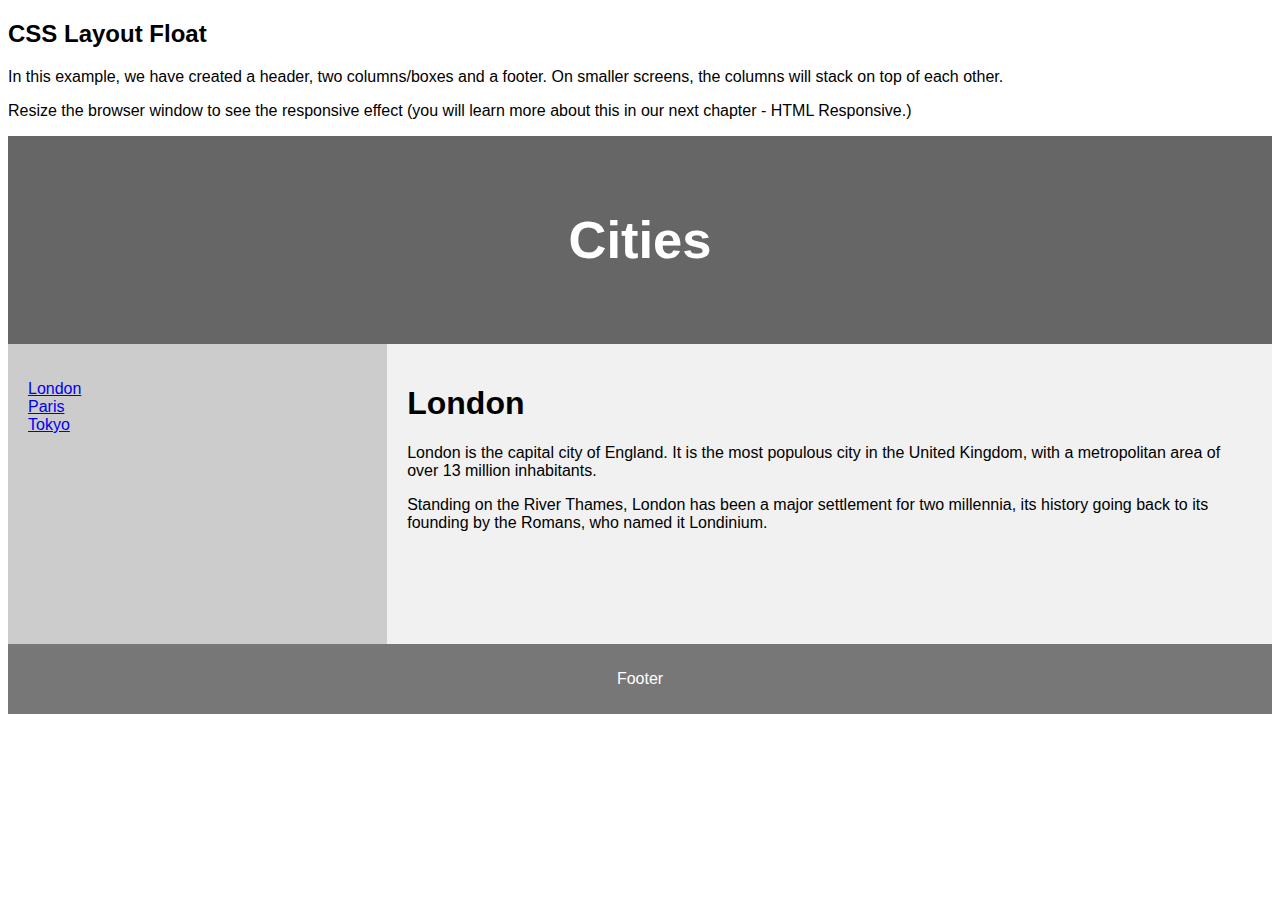
<file: Aula07/index.html>
<!DOCTYPE html>
<html lang="en">
<head>
<title>CSS Template</title>
<meta charset="utf-8">
<meta name="viewport" content="width=device-width, initial-scale=1">
<style>
* {
  box-sizing: border-box;
}

body {
  font-family: Arial, Helvetica, sans-serif;
}

/* Style the header */
header {
  background-color: #666;
  padding: 30px;
  text-align: center;
  font-size: 35px;
  color: white;
}

/* Create two columns/boxes that floats next to each other */
nav {
  float: left;
  width: 30%;
  height: 300px; /* only for demonstration, should be removed */
  background: #ccc;
  padding: 20px;
}

/* Style the list inside the menu */
nav ul {
  list-style-type: none;
  padding: 0;
}

article {
  float: left;
  padding: 20px;
  width: 70%;
  background-color: #f1f1f1;
  height: 300px; /* only for demonstration, should be removed */
}

/* Clear floats after the columns */
section::after {
  content: "";
  display: table;
  clear: both;
}

/* Style the footer */
footer {
  background-color: #777;
  padding: 10px;
  text-align: center;
  color: white;
}

/* Responsive layout - makes the two columns/boxes stack on top of each other instead of next to each other, on small screens */
@media (max-width: 600px) {
  nav, article {
    width: 100%;
    height: auto;
  }
}
</style>
</head>
<body>

<h2>CSS Layout Float</h2>
<p>In this example, we have created a header, two columns/boxes and a footer. On smaller screens, the columns will stack on top of each other.</p>
<p>Resize the browser window to see the responsive effect (you will learn more about this in our next chapter - HTML Responsive.)</p>

<header>
  <h2>Cities</h2>
</header>

<section>
  <nav>
    <ul>
      <li><a href="#">London</a></li>
      <li><a href="#">Paris</a></li>
      <li><a href="#">Tokyo</a></li>
    </ul>
  </nav>
  
  <article>
    <h1>London</h1>
    <p>London is the capital city of England. It is the most populous city in the  United Kingdom, with a metropolitan area of over 13 million inhabitants.</p>
    <p>Standing on the River Thames, London has been a major settlement for two millennia, its history going back to its founding by the Romans, who named it Londinium.</p>
  </article>
</section>

<footer>
  <p>Footer</p>
</footer>

</body>
</html>
</file>
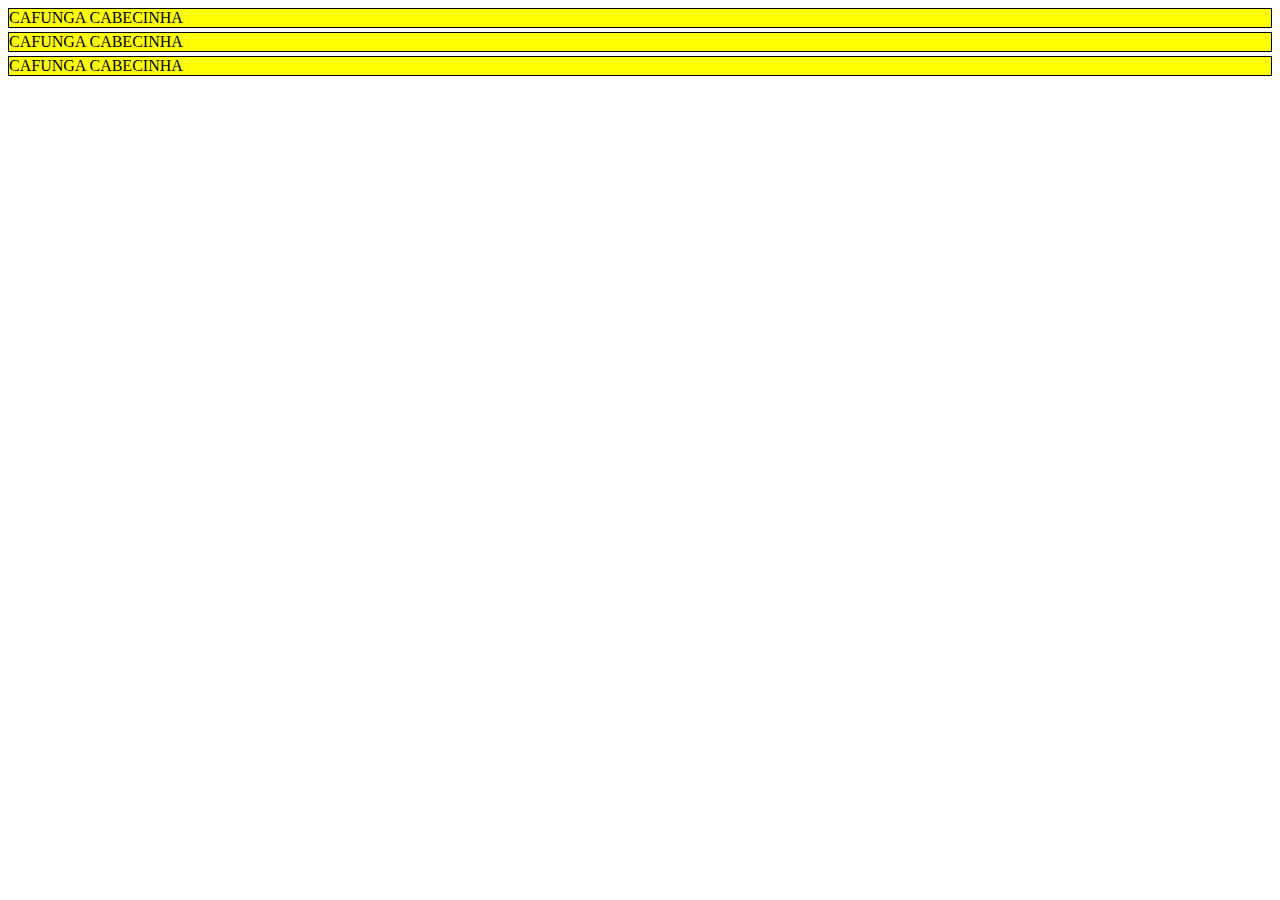
<file: aula09/index.html>
<!DOCTYPE html>
<html lang="en">
<head>
    <meta charset="UTF-8">
    <meta http-equiv="X-UA-Compatible" content="IE=edge">
    <meta name="viewport" content="width=device-width, initial-scale=1.0">
    <title>Document</title>
</head>
    <title>
        Div
    </title>
    <style>
        div {
            border: 1px solid #000;
            margin-bottom: 4px;
            background-color: yellow;
        }
    </style>
<body>
    <div>CAFUNGA CABECINHA</div>
    <div>CAFUNGA CABECINHA</div>
    <div>CAFUNGA CABECINHA</div>
</body>
</html>
</file>
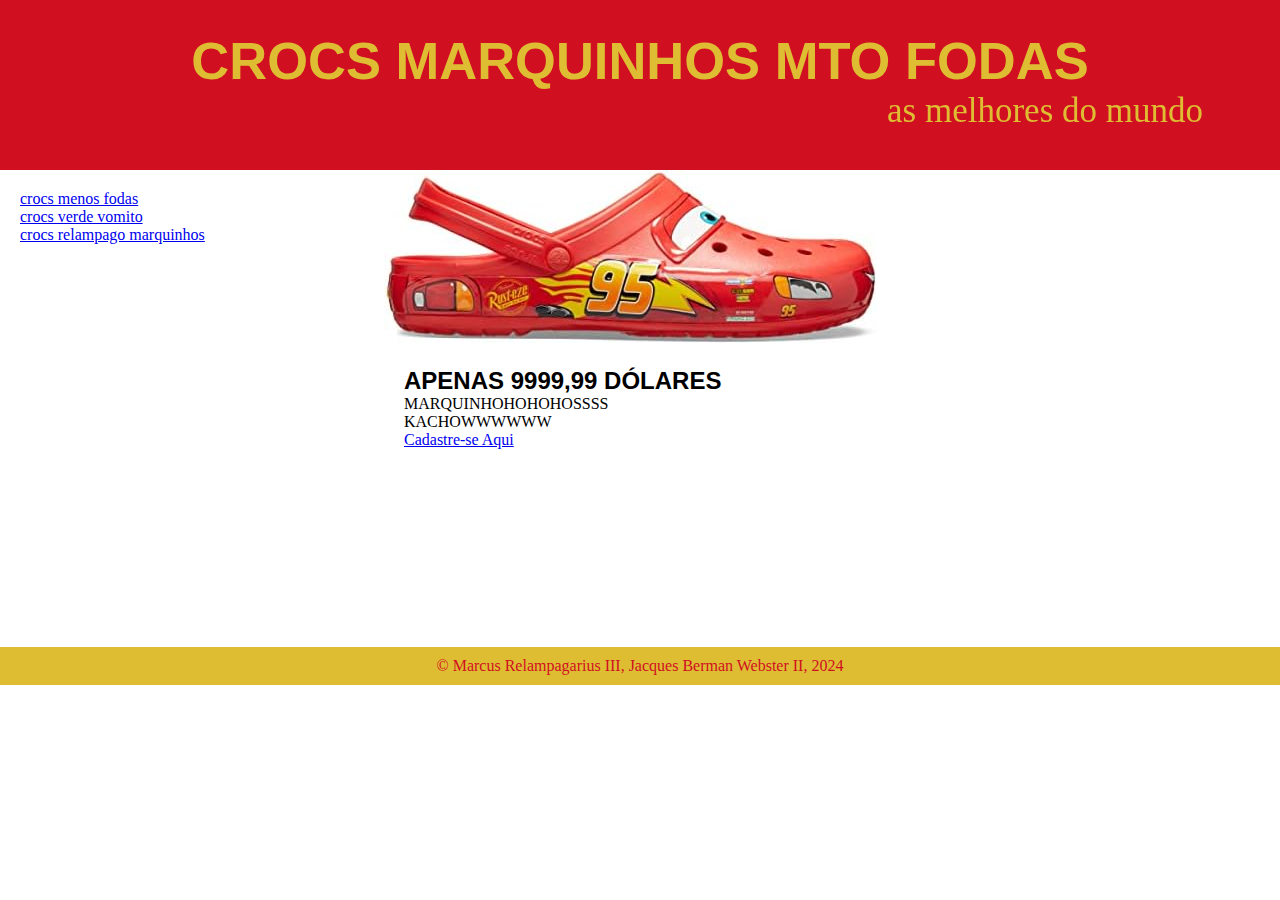
<file: site marquinhos/index.html>
<!DOCTYPE html>
<html lang="en">
    <head>
        <title>Crocs Marcus Relampagarius III X Jaqcues Berman Webster II</title>
        <link rel="stylesheet" href="style/style.css">
        <meta charset="utf-8">
        <meta name="viewport" content="width=device-width, initial-scale=1">
    </head>
    <body>

        <header>
            <h2 class="a">CROCS MARQUINHOS MTO FODAS</h2>
            <marquee behavior="alternate">as melhores do mundo</marquee>
        </header>

        <section>
            <nav>
                <ul>
                    <li>
                        <a
                            href="https://www.crocs.com.br/sandalia-crocs-classic-elevated-minecraft-clog-multi-208472_7356/p">crocs menos fodas</a>
                    </li>
                    <li>
                        <a
                            href="https://www.crocs.com.br/sandalia-crocs-crocband-clog-stuccomelon-11016_4794/p">crocs verde vomito</a>
                    </li>
                    <li>
                        <a
                            href="https://www.crocs.com.br/sandalia-crocs-lights-lightning-mcqueen-clog-red-205759_8939/p">crocs relampago marquinhos</a>
                    </li>
                </ul>
            </nav>
            <img src="img/crocs-mqueen.png" class="minhaimagem">
            <article>
                <h2 class="a">APENAS 9999,99 DÓLARES</h2>
                <p>MARQUINHOHOHOHOSSSS</p>
                <p>KACHOWWWWWW</p>
                <a href="/site marquinhos/form.html">Cadastre-se Aqui</a>
            </article>
        </section>

        <footer>
            <p>© Marcus Relampagarius III, Jacques Berman Webster II, 2024</p>
        </footer>

    </body>
</html>
</file>
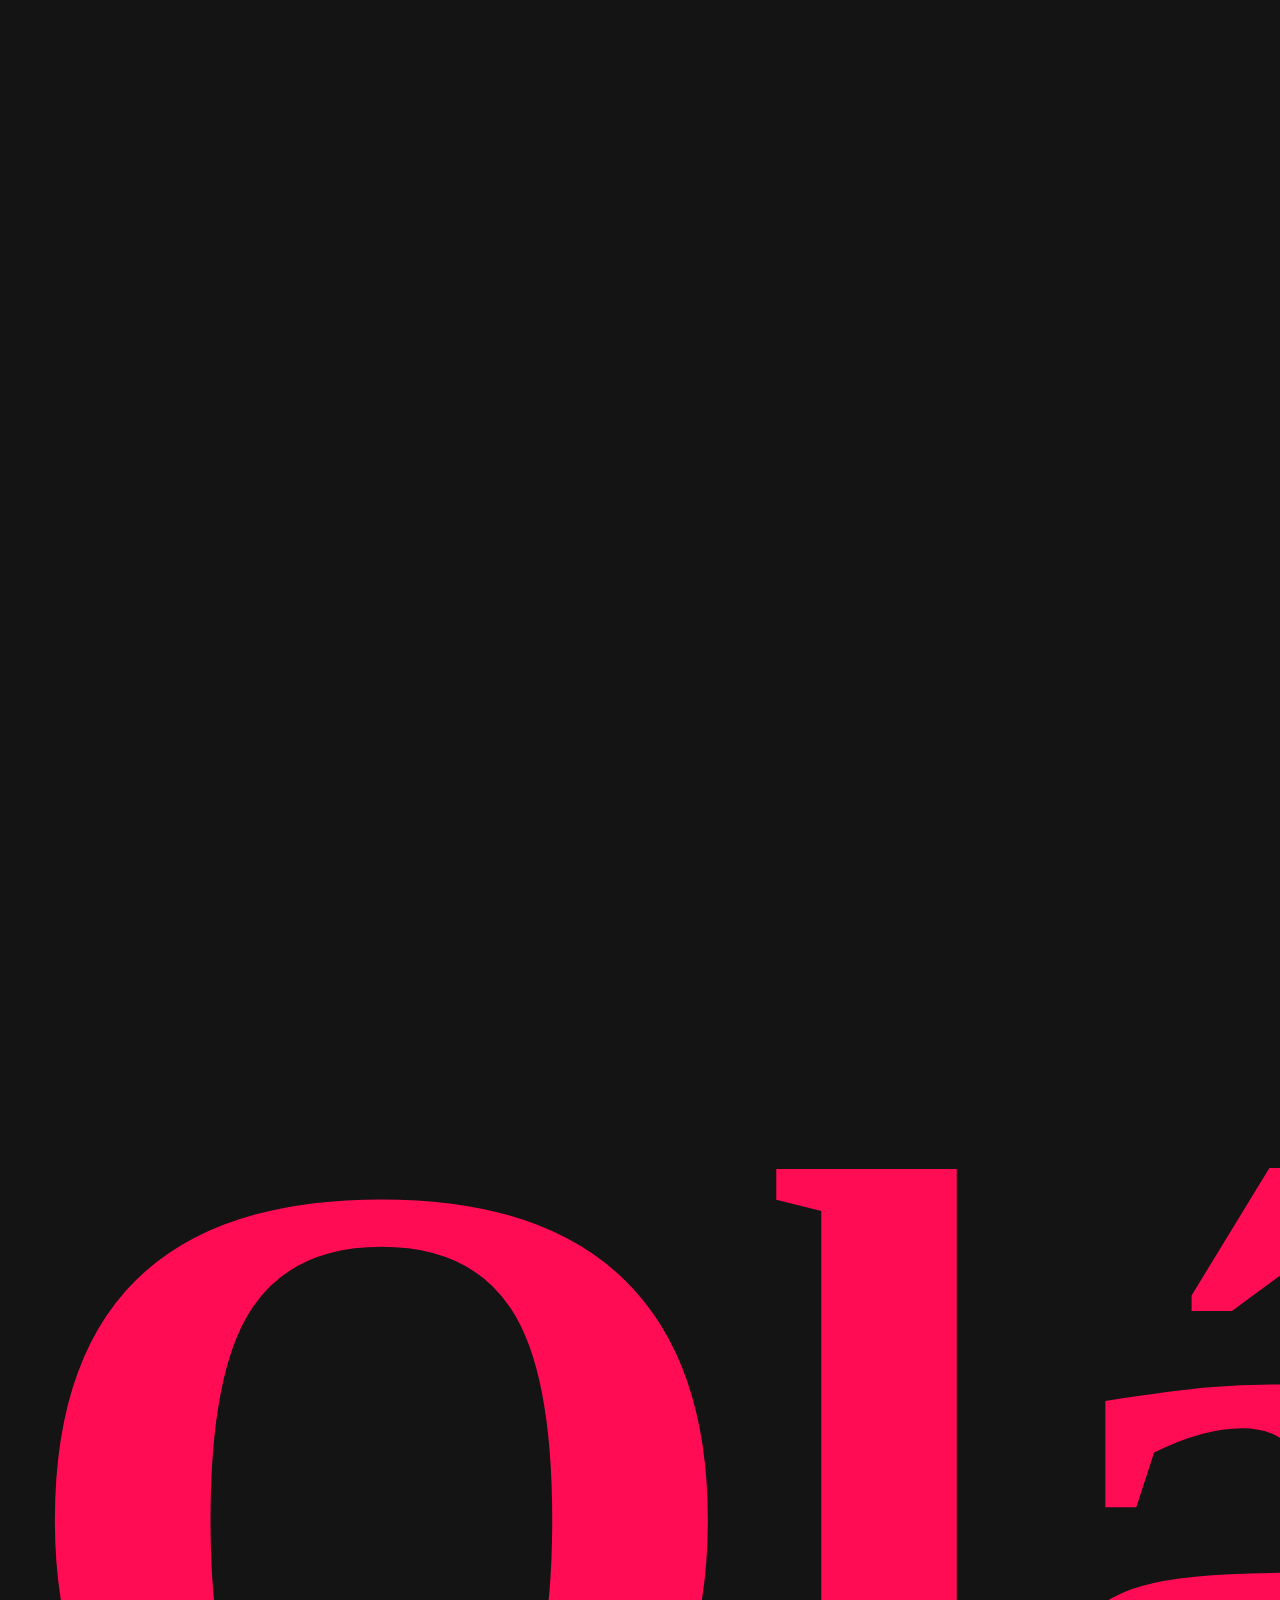
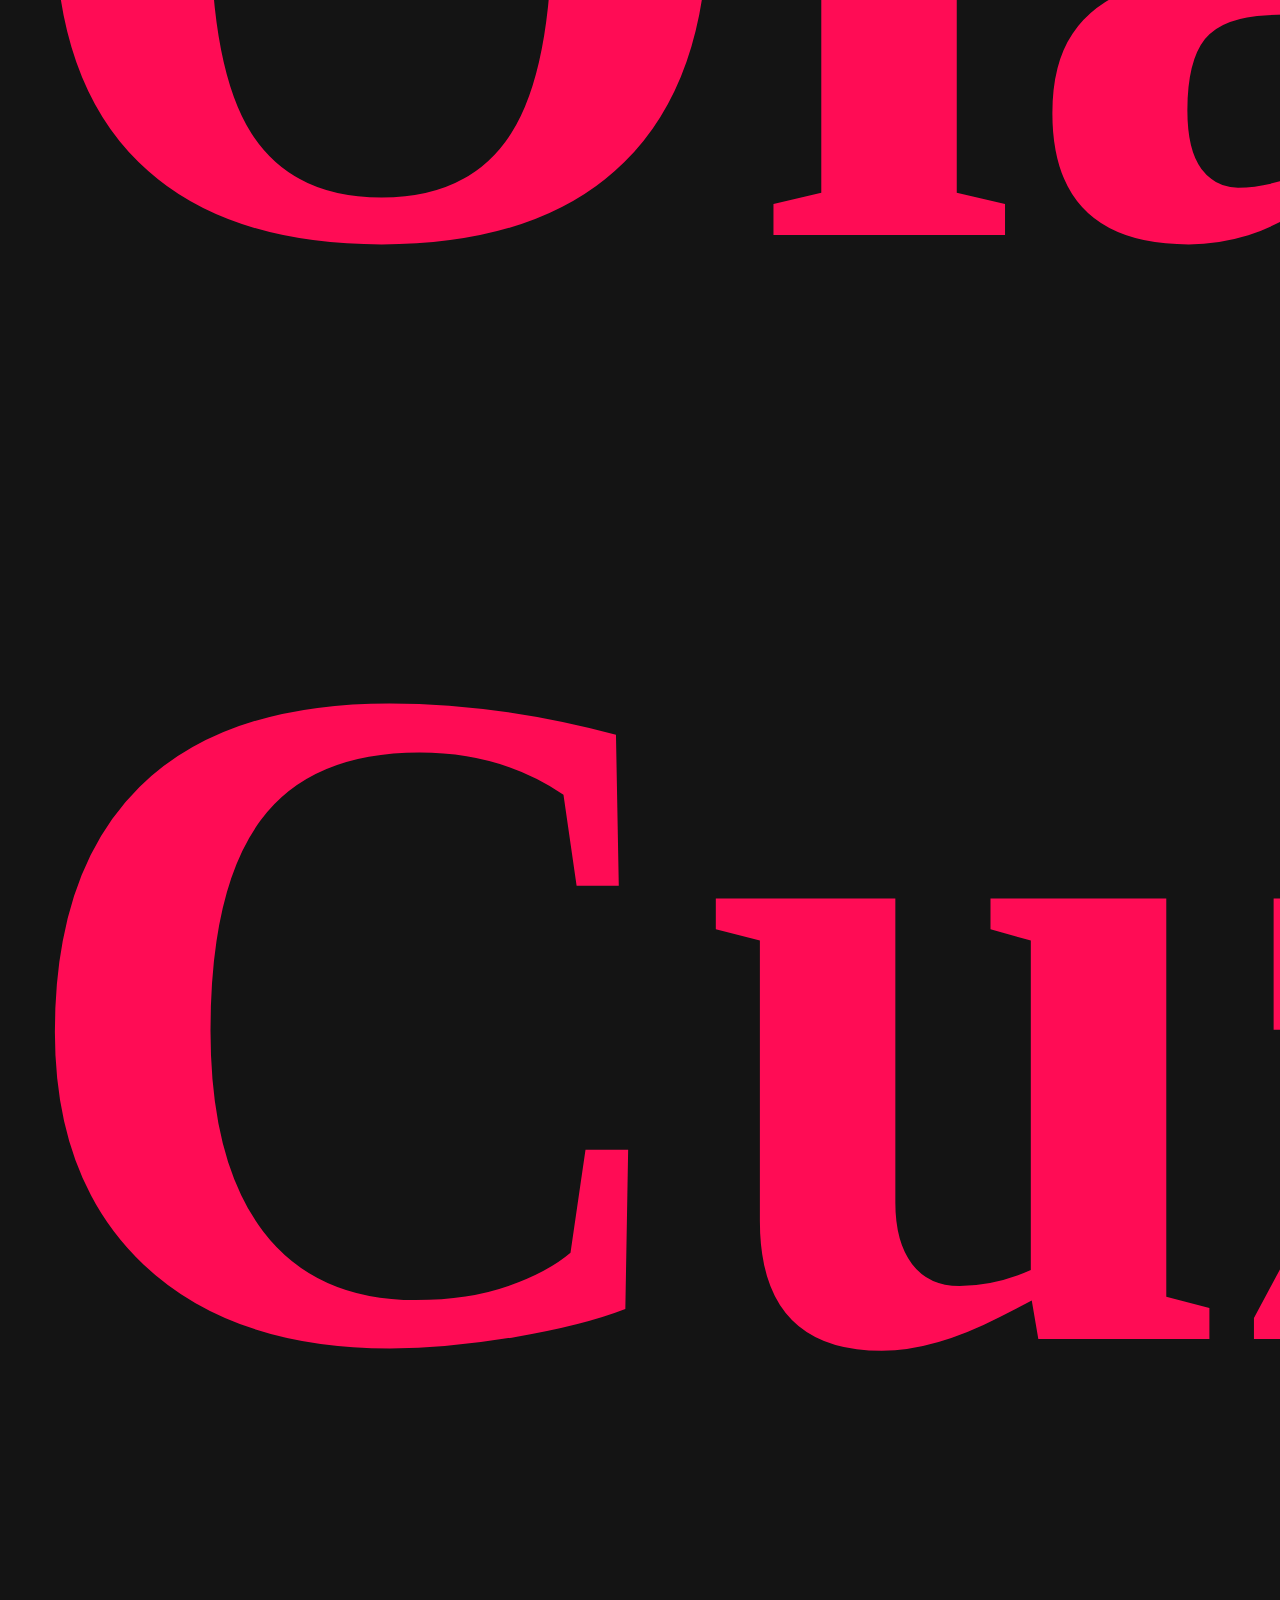
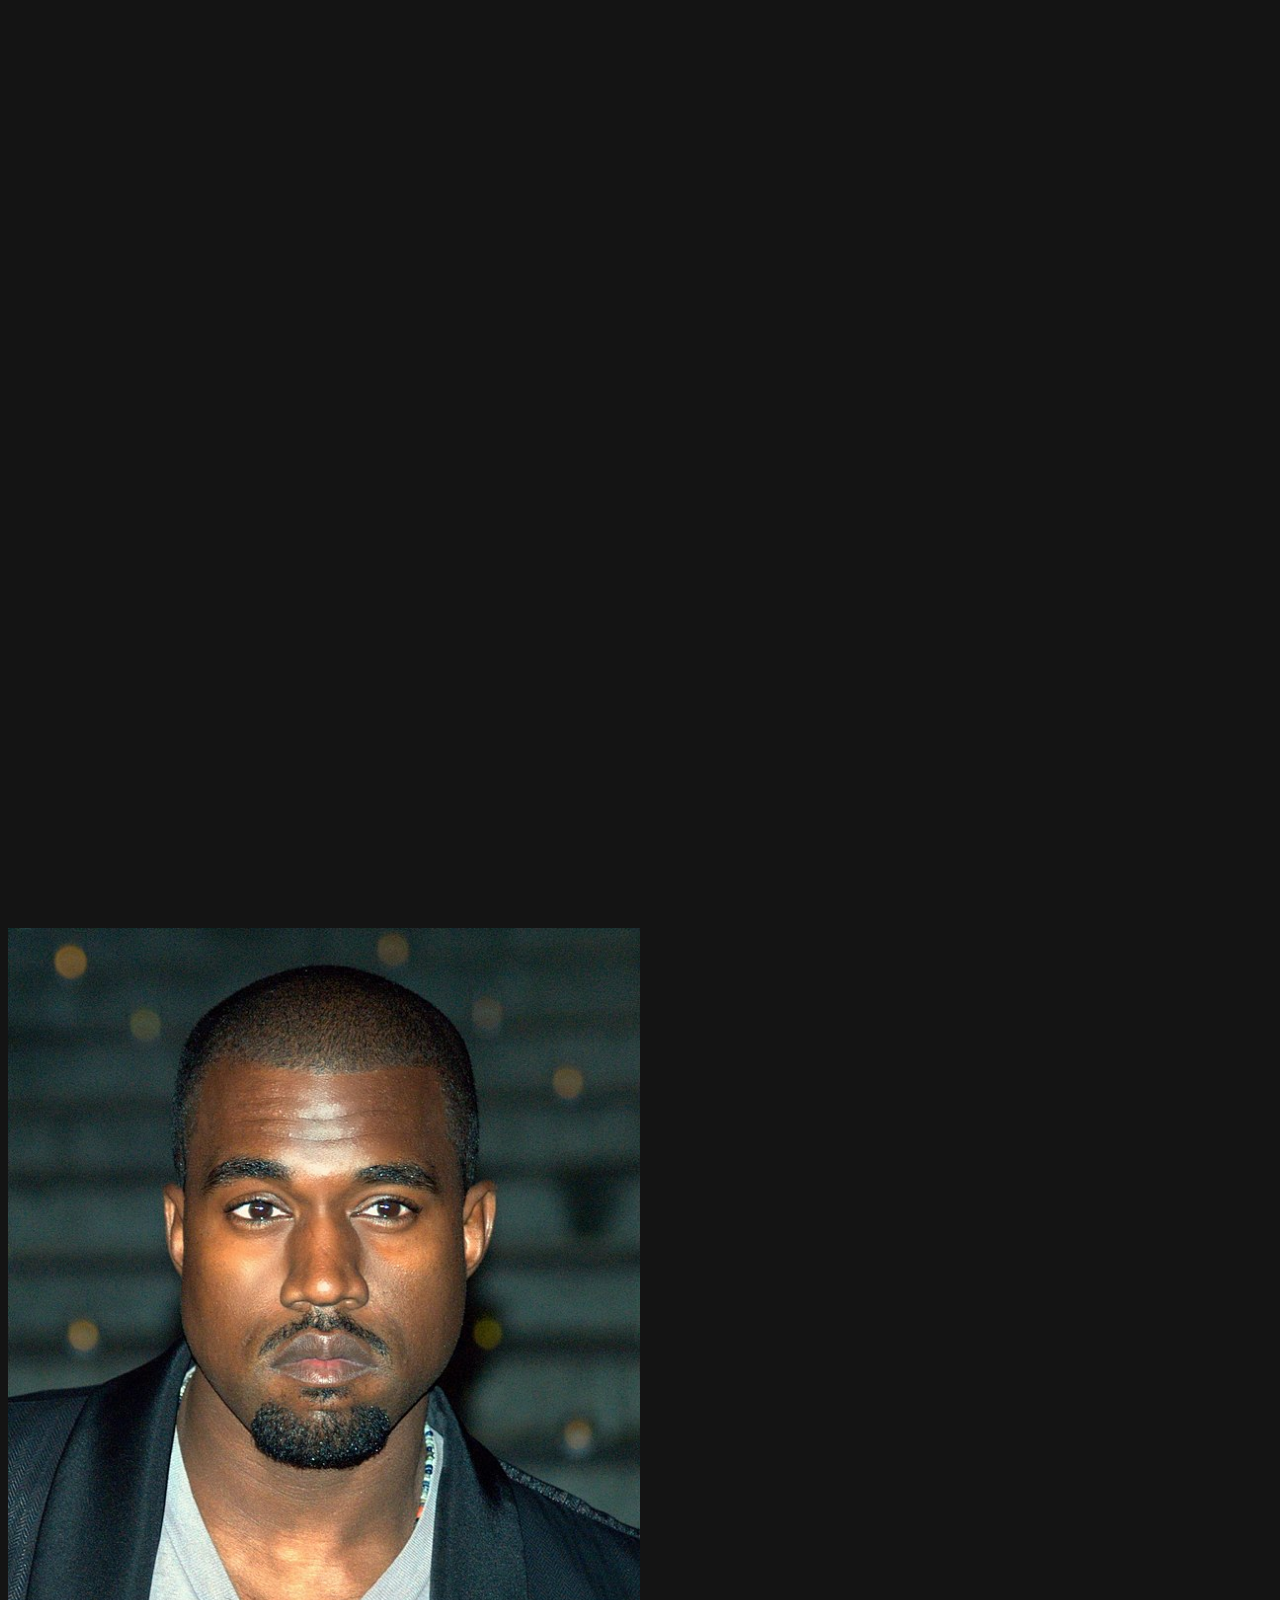
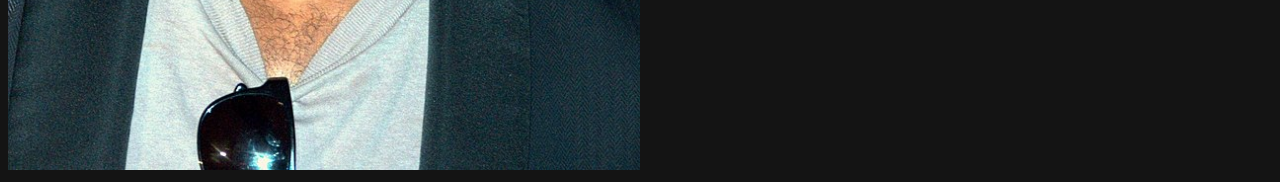
<file: aula 01/aula01.html>
<!DOCTYPE html>
<html>
<head>
    <meta charset="UTF-8">
    <meta name="viewport" content="width=device-width, initial-scale=1.0">
    <title>Aula 1</title>
</head>
<body style="background-color: rgb(20, 20, 20)";>
    <p style="
    font-weight: bold;
    color: rgb(255, 12, 85);
    font-size: 60rem;
    ">
        Olá Cuzões
    </p>
    <img src="img/ye.jpg" alt="YEEZY" style="width: 50%;">
</body>
</html>
</file>
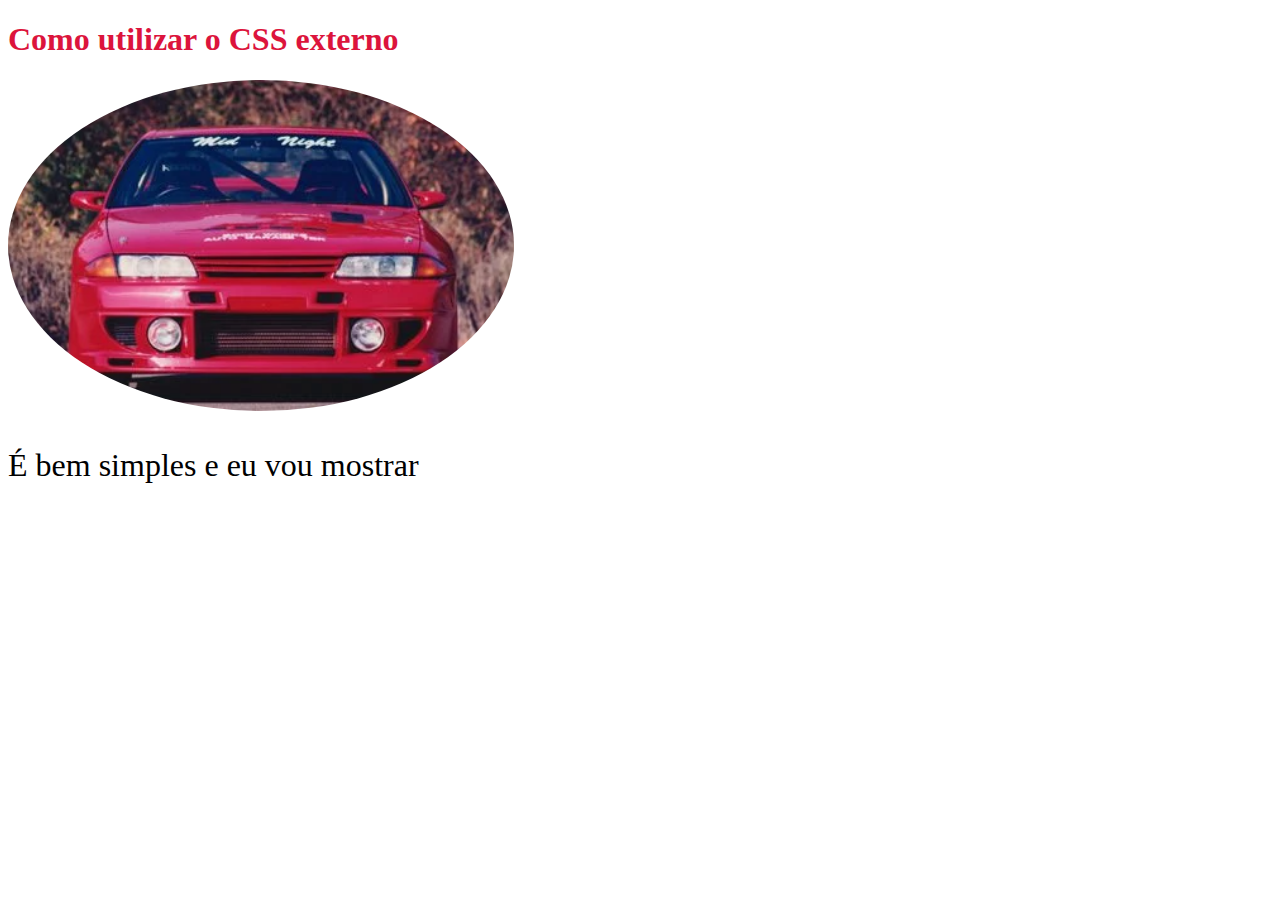
<file: aula 02/aula02.html>
<!DOCTYPE html>
<html lang="en">
<head>
    <title>Meu Primeiro Style</title>

    <link rel="stylesheet" href="./style/primeirostyle.css" >
</head>
<body>
    <h1>Como utilizar o CSS externo</h1>
    <img src="../aula 01/img/r32.png" class="minhaImagem">
    <p id="paragrafo">É bem simples e eu vou mostrar</p>

</body>
</html>
</file>
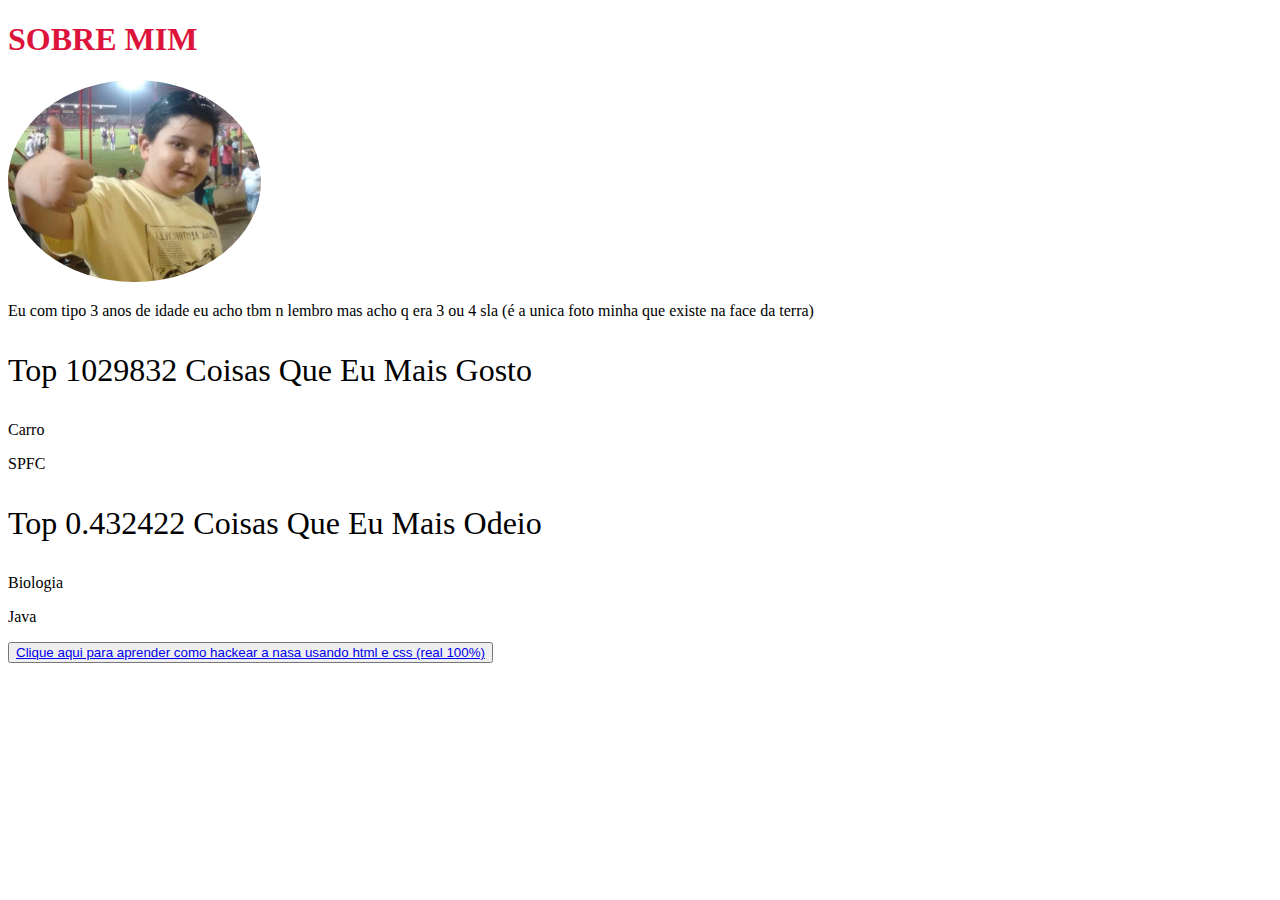
<file: aula 04/perfil.html>
<!DOCTYPE html>
<html lang="en">
    <head>
        <title>Meu Perfil</title>

        <link rel="stylesheet" href="./style/style.css">
    </head>
    <body>
        <h1>SOBRE MIM</h1>
        <img src="./img/eu.jpeg" class="minhaImagem">
        <p>Eu com tipo 3 anos de idade eu acho tbm n lembro mas acho q era 3 ou 4 sla (é
            a unica foto minha que existe na face da terra)</p>
        <p id="paragrafo">Top 1029832 Coisas Que Eu Mais Gosto</p>
        <p>Carro</p>
        <p>SPFC</p>
        <p id="paragrafo">Top 0.432422 Coisas Que Eu Mais Odeio</p>
        <p>Biologia</p>
        <p>Java</p>
        <button>
            <a
                href="https://www.youtube.com/watch?v=ioe7BQF_5AQ&pp=ygURaW5kaWFuIHBob25lIG1lbWU%3D">Clique aqui para aprender como hackear a nasa usando html e css (real 100%)</a>
        </button>

    </body>
</html>
</file>
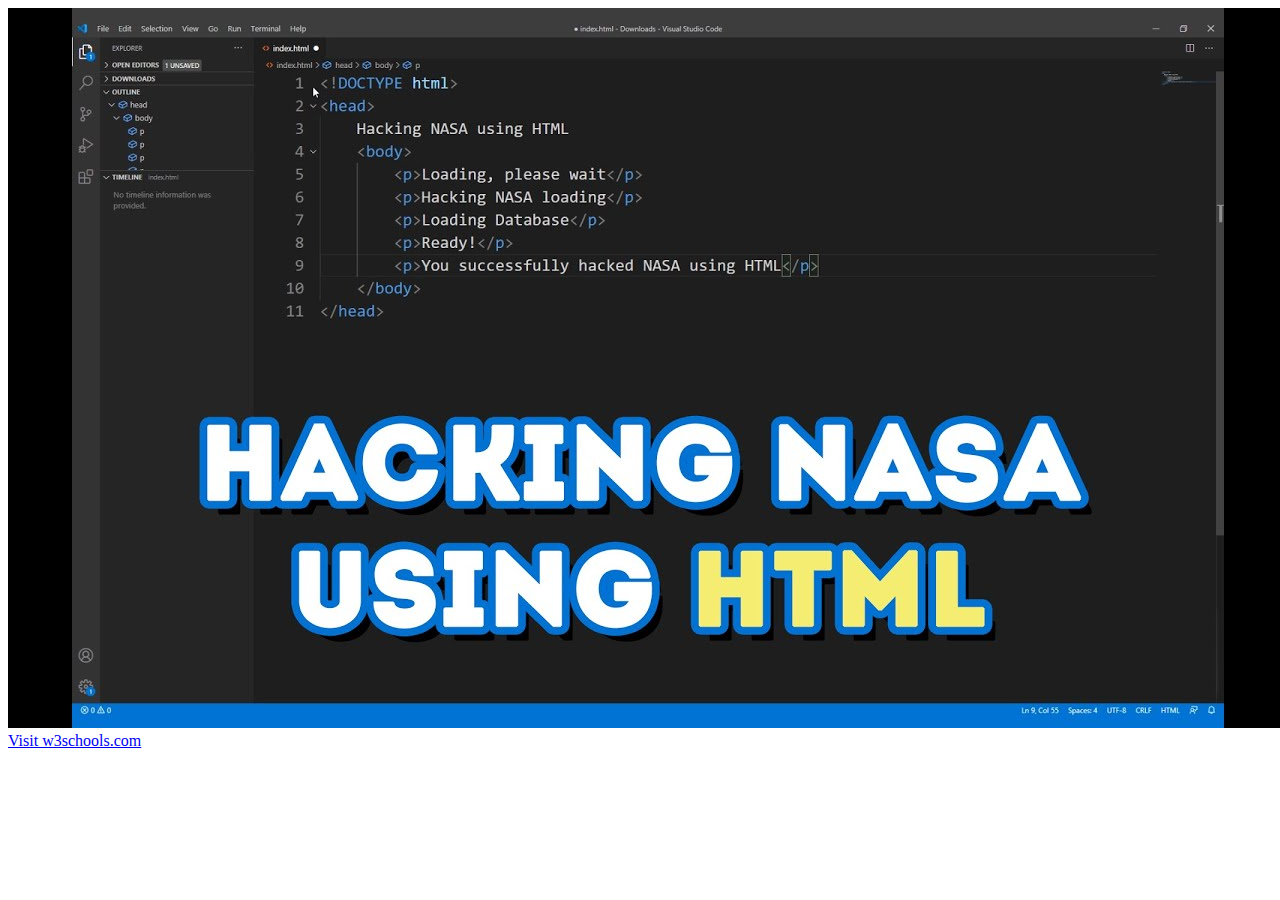
<file: aula 05/links.html>
<!DOCTYPE html>
<html lang="en">
    <head>
        <meta charset="UTF-8">
        <meta name="viewport" content="width=device-width, initial-scale=1.0">
        <title>Links</title>
    </head>
    <body>
        <a
            href="https://www.youtube.com/watch?v=ioe7BQF_5AQ&pp=ygURaW5kaWFuIHBob25lIG1lbWU%3D"
            _blank="_blank"><img src="/aula 01/img/Hackear nasa.jpg">
            Visit w3schools.com
        </a>
    </body>
</html>
</file>
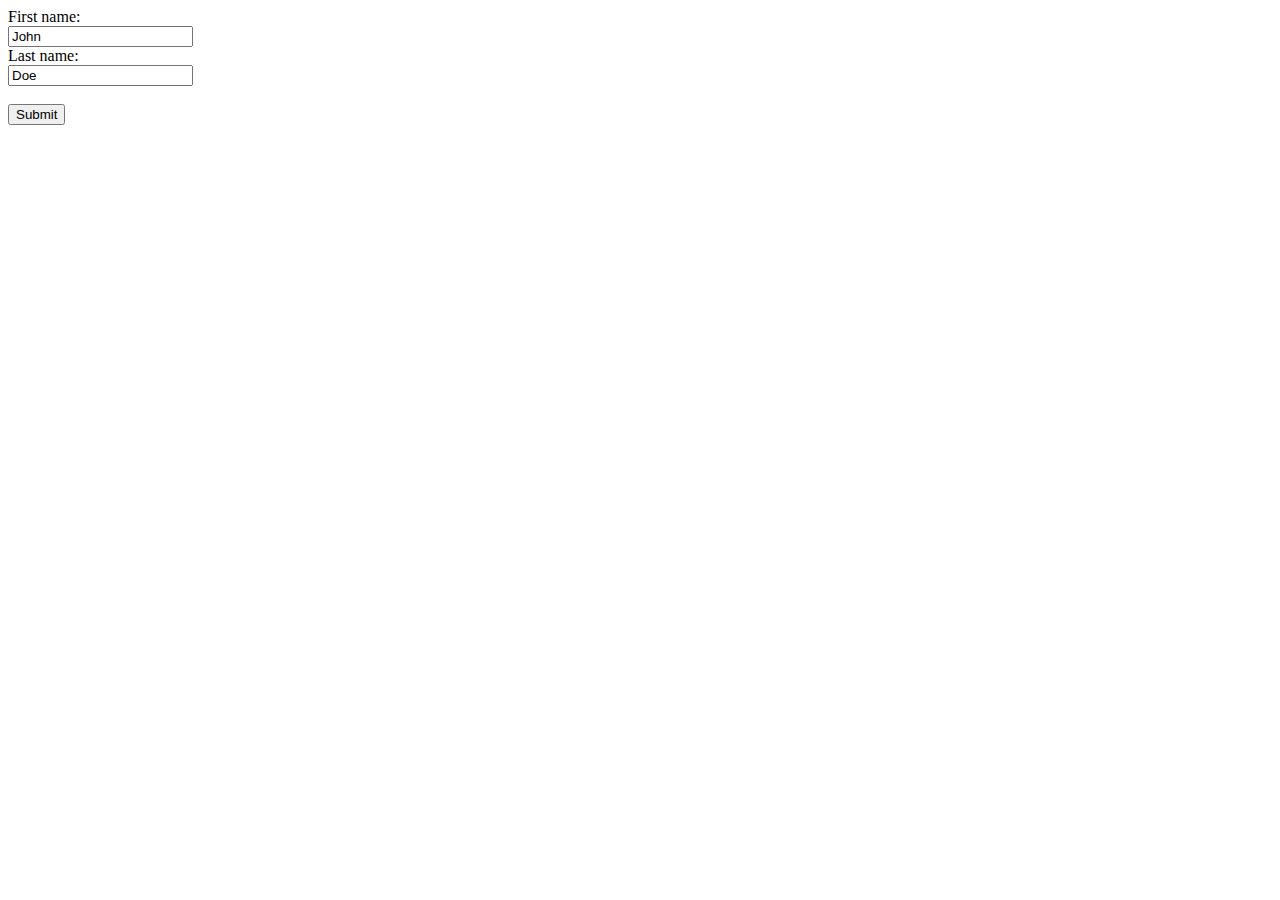
<file: aula08/form.html>
<!DOCTYPE html>
<html lang="en">
    <head>
        <meta charset="UTF-8">
        <meta http-equiv="X-UA-Compatible" content="IE=edge">
        <meta name="viewport" content="width=device-width, initial-scale=1.0">
        <title>Form</title>
    </head>
    <body>
        <form action="/action_page.php">
            <label for="fname">First name:</label><br>
            <input type="text" id="fname" name="fname" value="John"><br>
            <label for="lname">Last name:</label><br>
            <input type="text" id="lname" name="lname" value="Doe"><br><br>
            <input type="submit" value="Submit">
        </form>

    </body>
</html>
</file>
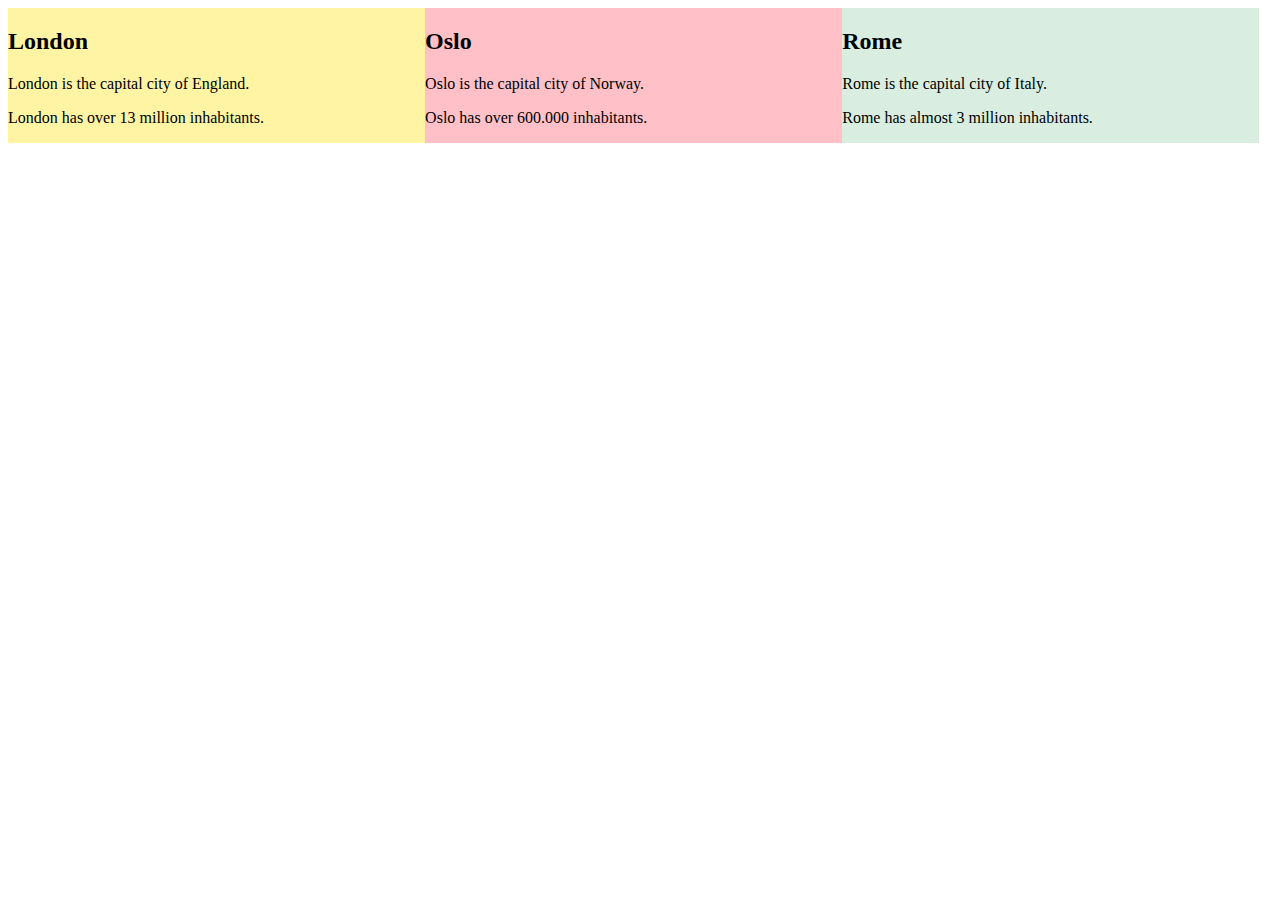
<file: aula09/div2.html>
<!DOCTYPE html>
<html>
    <style>
        div.mycontainer {
            width: 100%;
            overflow: auto;
        }
        div.mycontainer div {
            width: 33%;
            float: left;
        }
    </style>
    <body>

        <div class="mycontainer">

            <div style="background-color:#FFF4A3;">
                <h2>London</h2>
                <p>London is the capital city of England.</p>
                <p>London has over 13 million inhabitants.</p>
            </div>

            <div style="background-color:#FFC0C7;">
                <h2>Oslo</h2>
                <p>Oslo is the capital city of Norway.</p>
                <p>Oslo has over 600.000 inhabitants.</p>
            </div>

            <div style="background-color:#D9EEE1;">
                <h2>Rome</h2>
                <p>Rome is the capital city of Italy.</p>
                <p>Rome has almost 3 million inhabitants.</p>
            </div>

        </div>

    </body>
</html>
</file>
<file: site marquinhos/style/style.css>
* {
    box-sizing: border-box;
    margin: 0;
}

body {
    margin: 0;
}

/* Style the header */
header {
    background-color: #d00f20;
    padding: 30px;
    text-align: center;
    font-size: 35px;
    color: #dfbd33;
}

/* Create two columns/boxes that floats next to each other */
nav {
    float: left;
    width: 30%;
    height: 300px;
    /* only for demonstration, should be removed */
    background: #ffffff;
    padding: 20px;
}

/* Style the list inside the menu */
nav ul {
    list-style-type: none;
    padding: 0;
}

article {
    float: left;
    padding: 20px;
    width: 70%;
    background-color: #ffffff;
    height: 300px;
    /* only for demonstration, should be removed */
}

/* Clear floats after the columns */
section::after {
    content: "";
    display: table;
    clear: both;
}

/* Style the footer */
footer {
    background-color: #dfbd33;
    padding: 10px;
    text-align: center;
    color: #d00f20;
}

/* Responsive layout - makes the two columns/boxes stack on top of each other instead of next to each other, on small screens */
@media (max-width: 600px) {
    article,
    nav {
        width: 100%;
        height: auto;
    }
    * {
        margin: 0;
    }
}
h2.a {
    font-family: Impact, Haettenschweiler, 'Arial Narrow Bold', sans-serif;
}

input[type=text],
select {
    width: 100%;
    padding: 12px 20px;
    margin: 8px 0;
    display: inline-block;
    border: 1px solid #ccc;
    border-radius: 4px;
    box-sizing: border-box;
}

input[type=submit] {
    width: 100%;
    background-color: #d00f20;
    color: white;
    padding: 14px 20px;
    margin: 8px 0;
    border: none;
    border-radius: 4px;
    cursor: pointer;
}

input[type=submit]:hover {
    background-color: #d00f20;
}

div {
    border-radius: 5px;
    background-color: #f2f2f2;
    padding: 20px;
}
</file>
<file: aula 02/style/primeirostyle.css>
h1 {
    color: rgb(220, 20, 60);
}

.minhaImagem {
    width: 40%;
    border-radius: 50%;
}

#paragrafo{
    font-size: 2rem;
}
</file>
<file: aula 04/style/style.css>
h1 { border: 50%;
    color: rgb(220, 20, 60);
}

.minhaImagem {
    width: 20%;
    border-radius: 50%;
    border: 50%;
}

#paragrafo{
    font-size: 2rem;
}

background{
    background-color: coral;
}
</file>
